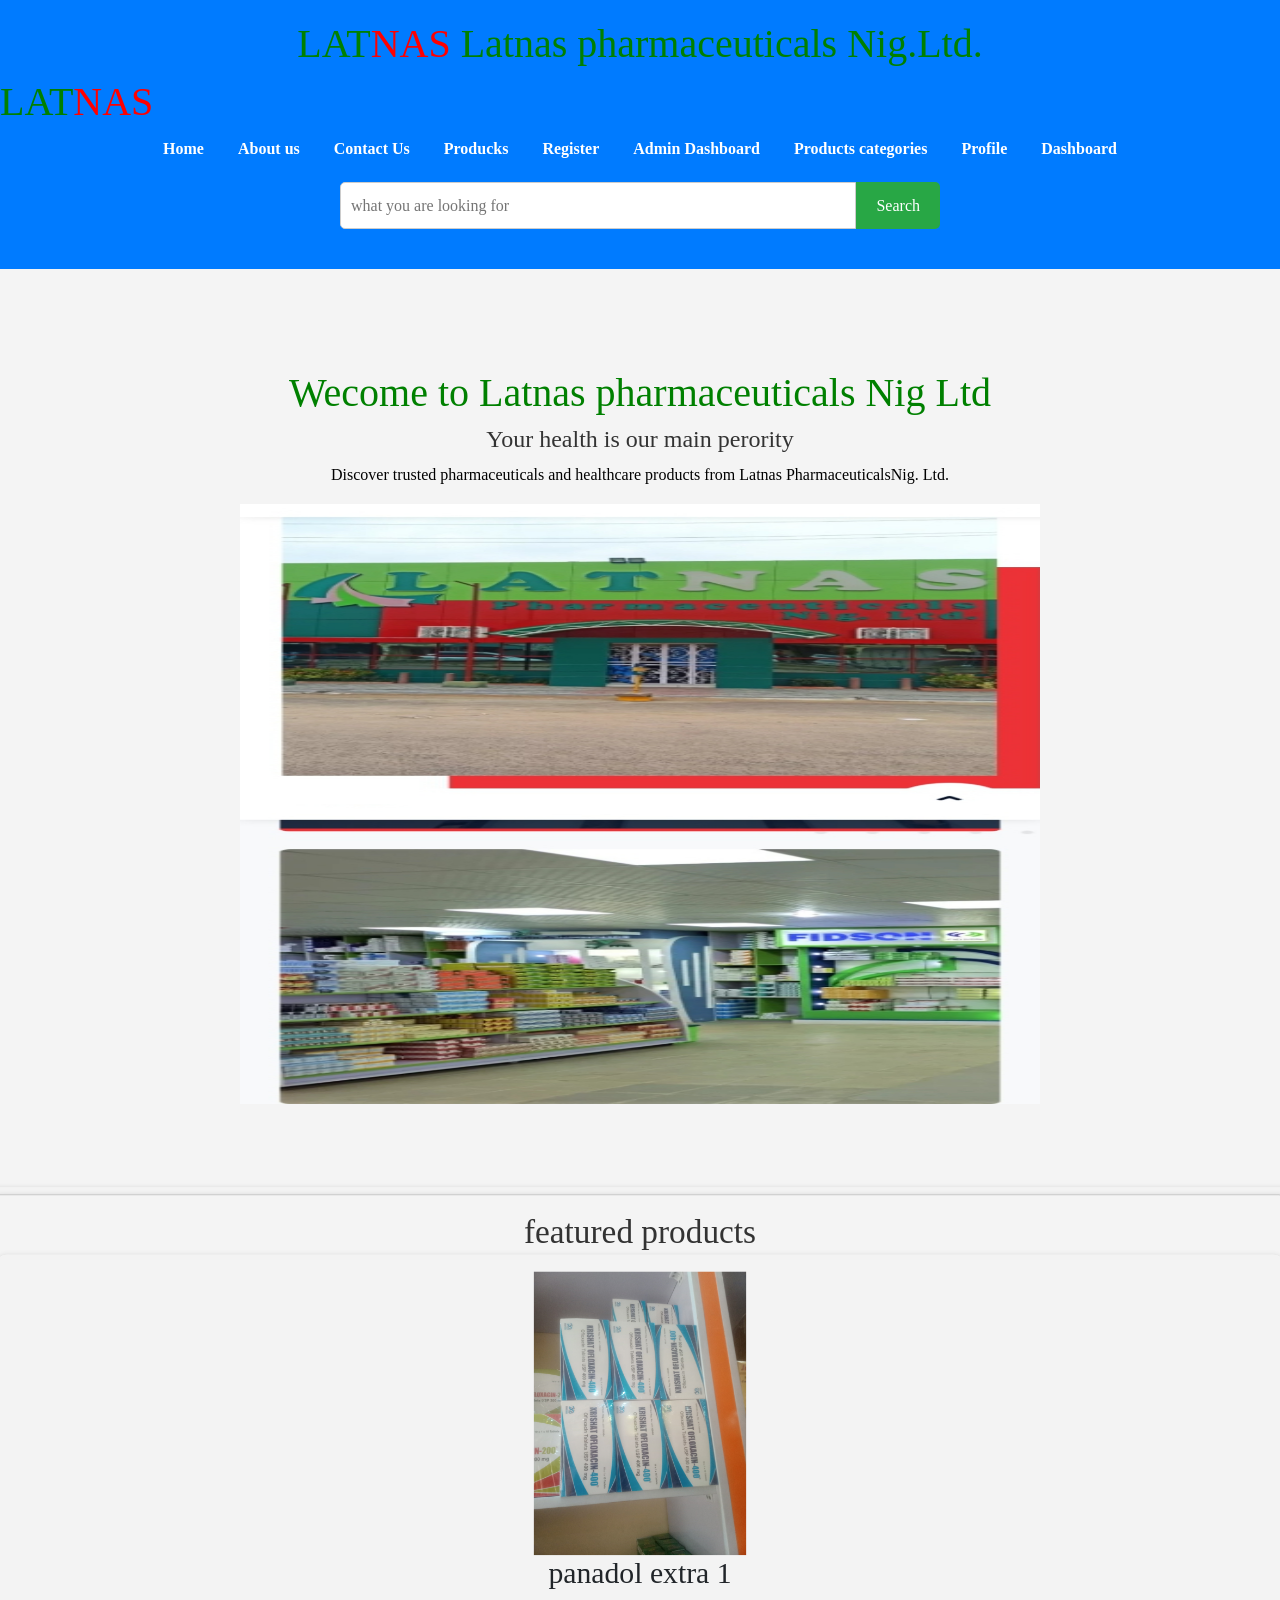
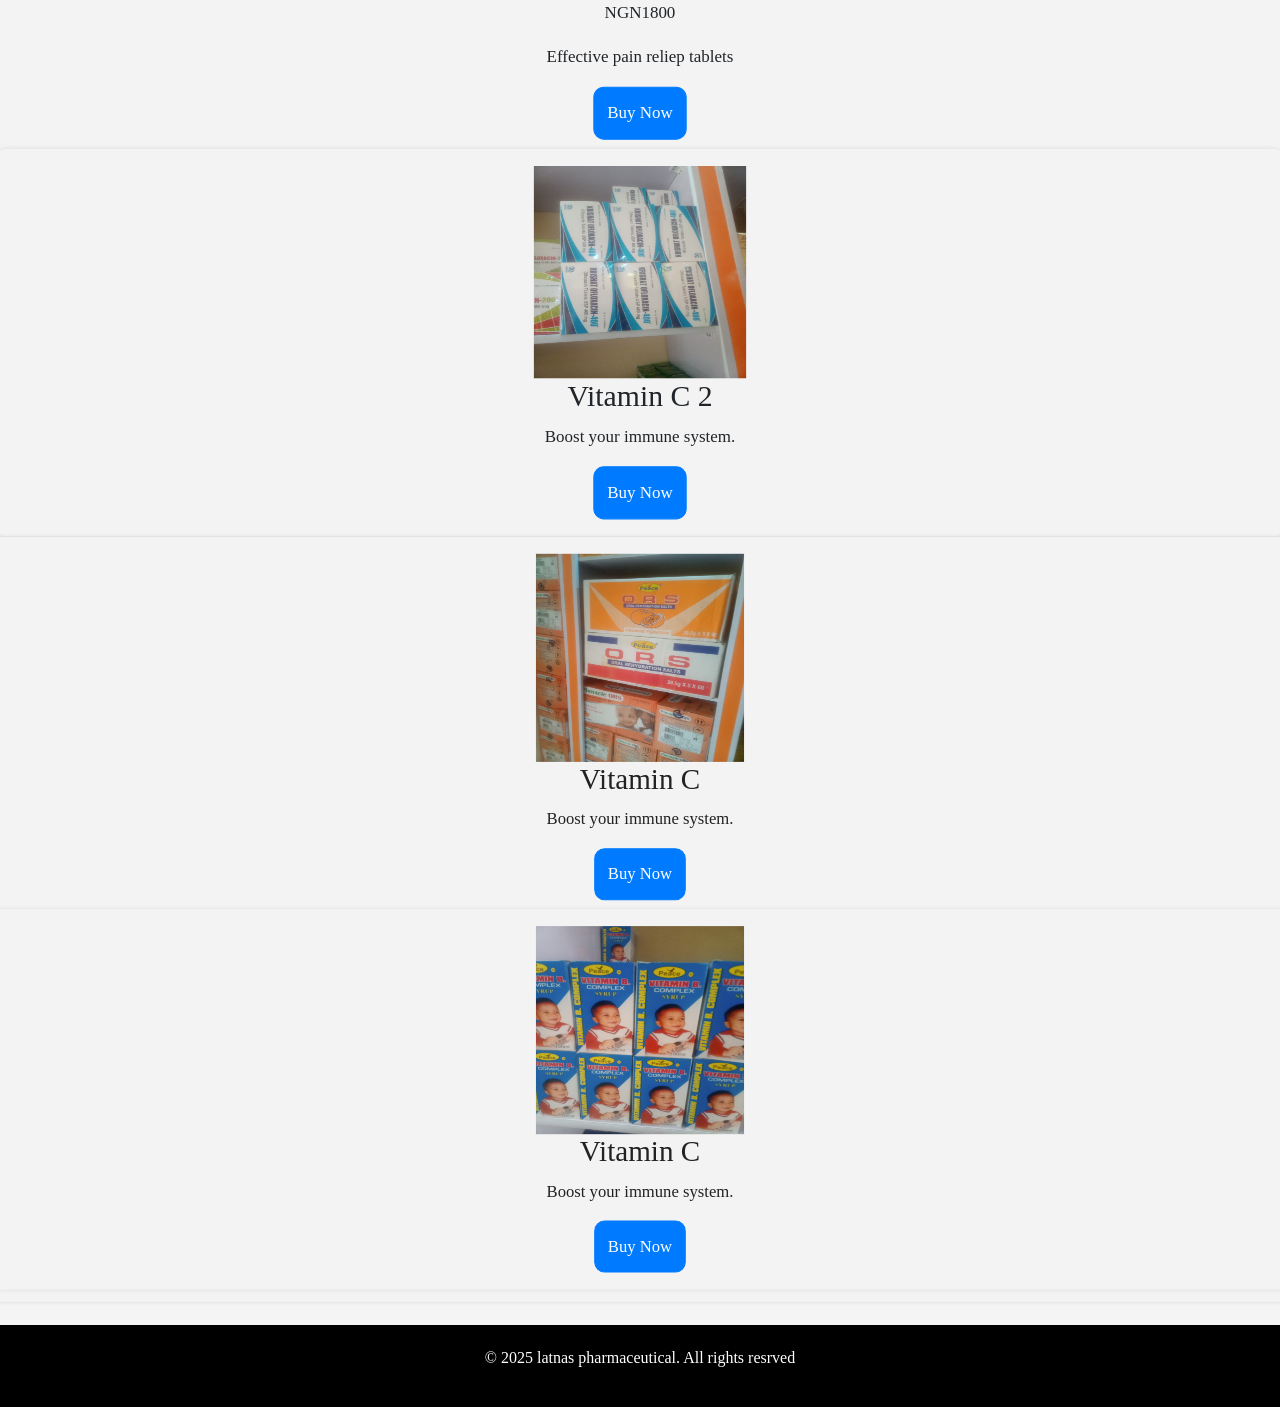
<file: KEC_web_app_project/index.html>
<html lang="en">

<head>
    <meta charset="UTF-8">
    <meta name="viewport" content="width=device-width, initial-scale=1.0">
    <title>KEC market</title>
    <link href="https://cdn.jsdelivr.net/npm/bootstrap@5.3.2/dist/css/bootstrap.min.css" rel="stylesheet">
    <link rel="stylesheet" href="style.css">
</head>

<body>
    <header>


        <h1 style="color: green;"> LAT<span style="color: red;">NAS</span> Latnas pharmaceuticals Nig.Ltd.</h1>
        <div style="text-align: left;">
            <h1 class="logo" style="color: green; text-align: left;">LAT<span
                    style="color: red; text-align: left;">NAS</span></h1>
        </div>


        <nav>
            <a href="index.html">Home</a>
            <a href="about.html">About us</a>
            <a href="contact.html">Contact Us</a>
            <a href="product-details.html">Producks</a>
            <a href="register.html">Register</a>
            <a href="add-product.html">Admin Dashboard</a>
            <a href="products_categories.html">Products categories</a>
            <a href="profile.html">Profile</a>
            <a href="vendors-dashboard.html">Dashboard</a>
            <div class="Search-bar" style="display: flex; max-width: 600px; margin: 20px auto;">
                <input type="text" id="SearchInput" placeholder="what you are looking for"
                    style="flex: 1; padding: 10px; font-size: 16px; border: 1px solid #ccc; border-radius: 5px 0 0 5px;">
                <button onclick="searchProducts()"
                    style="padding: 10px 20px; background-color: #28a745; color: white; border: none; border-radius: 0 5px 5px 0; font-size: 16px; cursor: pointer;">Search</button>
            </div>

        </nav>
    </header>
    <section class="hero">
        <h2 style="color: green;">Wecome to Latnas pharmaceuticals Nig Ltd</h2>
        <h4>Your health is our main perority</h4>
        <p style="color: black;">Discover trusted pharmaceuticals and healthcare products from Latnas
            PharmaceuticalsNig. Ltd.</p>
            <img src="./images/image1.png" width="800" height="300" alt="products 1">
        <img src="./images/image2.png" width="800" height="300" alt="products 1">
    </section>
    <section class="about us">
        <div class="cotainer">

        </div>
    </section>
    <section calss="products-grid" id="product-features" style="background: #f4f4f4f4; padding: 1rem; border-radius: 10px; text-align: center;
        box-shadow: 0 0 5px rgba(0,0,0,0.1); transform: scale(1.02)" ;>
        <div class="card"
            style="background: #f4f4f4f4; padding: 1rem; border-radius: 10px; text-align: center; box-shadow: 0 0 5px rgba(0,0,0,0.1); transform: scale(1.02);">
            <h2 style="text-align: center">featured products </h2>
            <div clss="products-card"
                style="background: #f4f4f4f4; padding: 1rem; border-radius: 10px; text-align: center; box-shadow: 0 0 5px rgba(0,0,0,0.1); transform: scale(1.02);">
                <img src="images/products (2).jpg" width="200" height="200" class="img-fluid" alt="" alt="products 1">
                <h3 id="panadol">panadol extra 1</h3>
                <p>NGN1800</p>
                <p>Effective pain reliep tablets</p>
                <a href="product-details.html" class="btn btn-primary">Buy Now</a>
            </div>
            <div clss="products-card"
                style="background: #f4f4f4f4; padding: 1rem; border-radius: 10px; text-align: center; box-shadow: 0 0 5px rgba(0,0,0,0.1); transform: scale(1.02);">
                <img src="./images/products (2).jpg" width="200" height="200" alt="products 1">
                <h3 id="Vitamin c">Vitamin C 2</h3>
                <p>Boost your immune system.</p>
                <a href="product-details.html" class="btn btn-primary">Buy Now</a>

            </div>
        </div>
        <div clss="products-card"
            style="background: #f4f4f4f4; padding: 1rem; border-radius: 10px; text-align: center; box-shadow: 0 0 5px rgba(0,0,0,0.1); transform: scale(1.02);">
            <img src="images/products (3).jpg" width="200" height="200" alt="products 1">
            <h3>Vitamin C</h3>
            <p>Boost your immune system.</p>
            <a href="product-details.html" class="btn btn-primary">Buy Now</a>
        </div>
        </div>
        <div clss="products-card"
            style="background: #f4f4f4f4; padding: 1rem; border-radius: 10px; text-align: center; box-shadow: 0 0 5px rgba(0,0,0,0.1); transform: scale(1.02);">
            <img src="./images/products (5).jpg" width="200" height="200" alt="products 1">
            <h3>Vitamin C</h3>
            <p>Boost your immune system.</p>
            <a href="product-details.html" class="btn btn-primary">Buy Now</a>
        </div>
        </div>
    </section>
    </section>
    <footer style="background-color: black; color: white;">
        <p>&copy; 2025 latnas pharmaceutical. All rights resrved</p>
    </footer>
</body>
<script src="JS/index.js"></script>

</html>
</file>
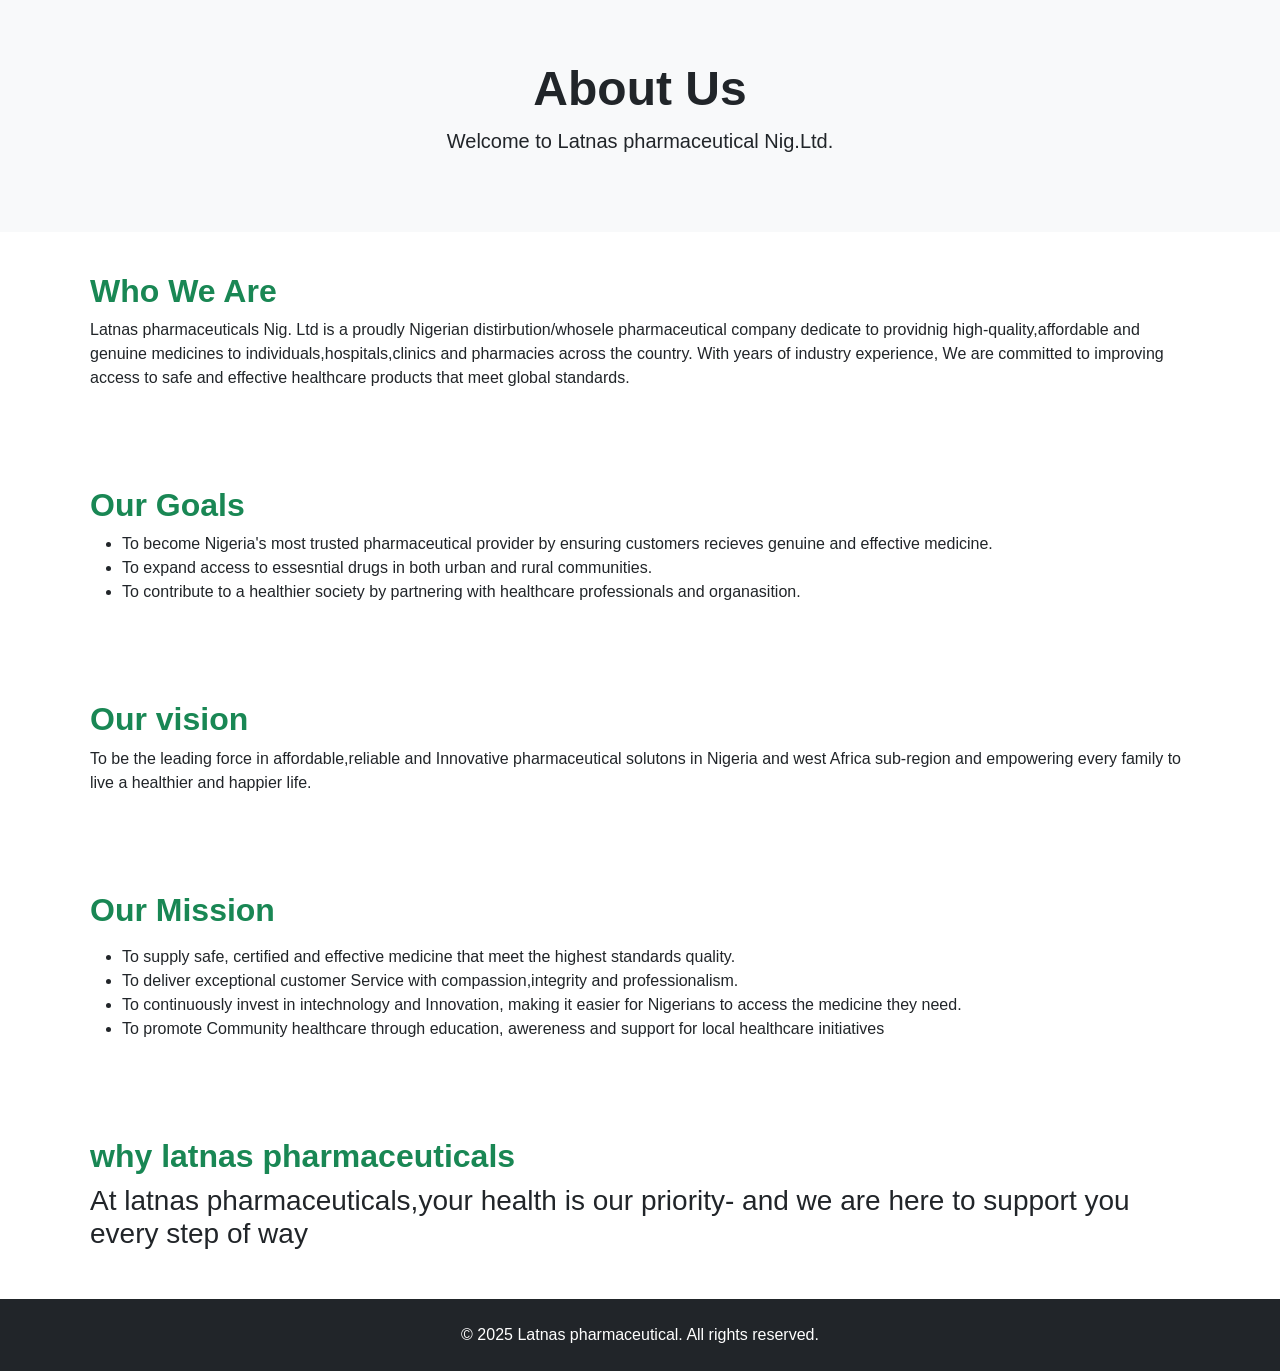
<file: KEC_web_app_project/about.html>
<!DOCTYPE html>
<html lang="en">
<head>
  <meta charset="UTF-8" />
  <meta name="viewport" content="width=device-width, initial-scale=1.0" />
  <title>About Us - Kasuwa360</title>
  <link href="https://cdn.jsdelivr.net/npm/bootstrap@5.3.3/dist/css/bootstrap.min.css" rel="stylesheet">
  <style>
    body {
      font-family: 'Segoe UI', sans-serif;
    }
    .hero {
      background-color: #f8f9fa;
      padding: 60px 20px;
      text-align: center;
    }
    .hero h1 {
      font-size: 3rem;
      font-weight: bold;
    }
    .section-title {
      color: #198754;
      font-weight: 600;
    }
    .content-section {
      padding: 40px 20px;
    }
  </style>
</head>
<body>

  <div class="hero">
    <h1>About Us</h1>
    <p class="lead">Welcome to Latnas pharmaceutical Nig.Ltd.</p>
  </div>

  <div class="container content-section">
    <h2 class="section-title">Who We Are</h2>
    <p>Latnas pharmaceuticals Nig. Ltd is a proudly Nigerian distirbution/whosele pharmaceutical company dedicate to providnig high-quality,affordable and genuine medicines to individuals,hospitals,clinics and pharmacies across the country. With years of industry experience, We are committed to improving access to safe and effective healthcare products that meet global standards.</p>
  </div>

  <div class="container content-section">
    <h2 class="section-title">Our Goals</h2>
    <ul>
      <li>To become Nigeria's most trusted pharmaceutical provider by ensuring customers recieves genuine and effective medicine.</li>
      <li>To expand access to essesntial drugs in both urban and rural communities.</li>
      <li>To contribute to a healthier society by partnering with healthcare professionals and organasition.</li>
    </ul>
  </div>

  <div class="container content-section">
    <h2 class="section-title">Our vision</h2>
    <p>To be the leading force in affordable,reliable and Innovative pharmaceutical solutons in Nigeria and west Africa sub-region and empowering every family to live a healthier and happier life.</p>
  </div>

  <div class="container content-section">
    <h2 class="section-title">Our Mission</h2>
  <p>
    <ul>
      <li>To supply safe, certified and effective medicine that meet the highest standards quality.</li>
      <li>To deliver exceptional customer Service with compassion,integrity and professionalism.</li>
      <li>To continuously invest in intechnology and Innovation, making it easier for Nigerians to access the medicine they need.</li>
      <li>To promote Community healthcare through education, awereness and support for local healthcare initiatives</li>
    </ul>
  </p>
  </div>

  <div class="container content-section">
    <h2 class="section-title">why latnas pharmaceuticals</h2>
    <h3>At latnas pharmaceuticals,your health is our priority- and we are here to support you every step of way</h3>
  </div>

  <footer class="bg-dark text-white text-center py-4">
    &copy; 2025 Latnas pharmaceutical. All rights reserved.
  </footer>

</body>
</html>
</file>
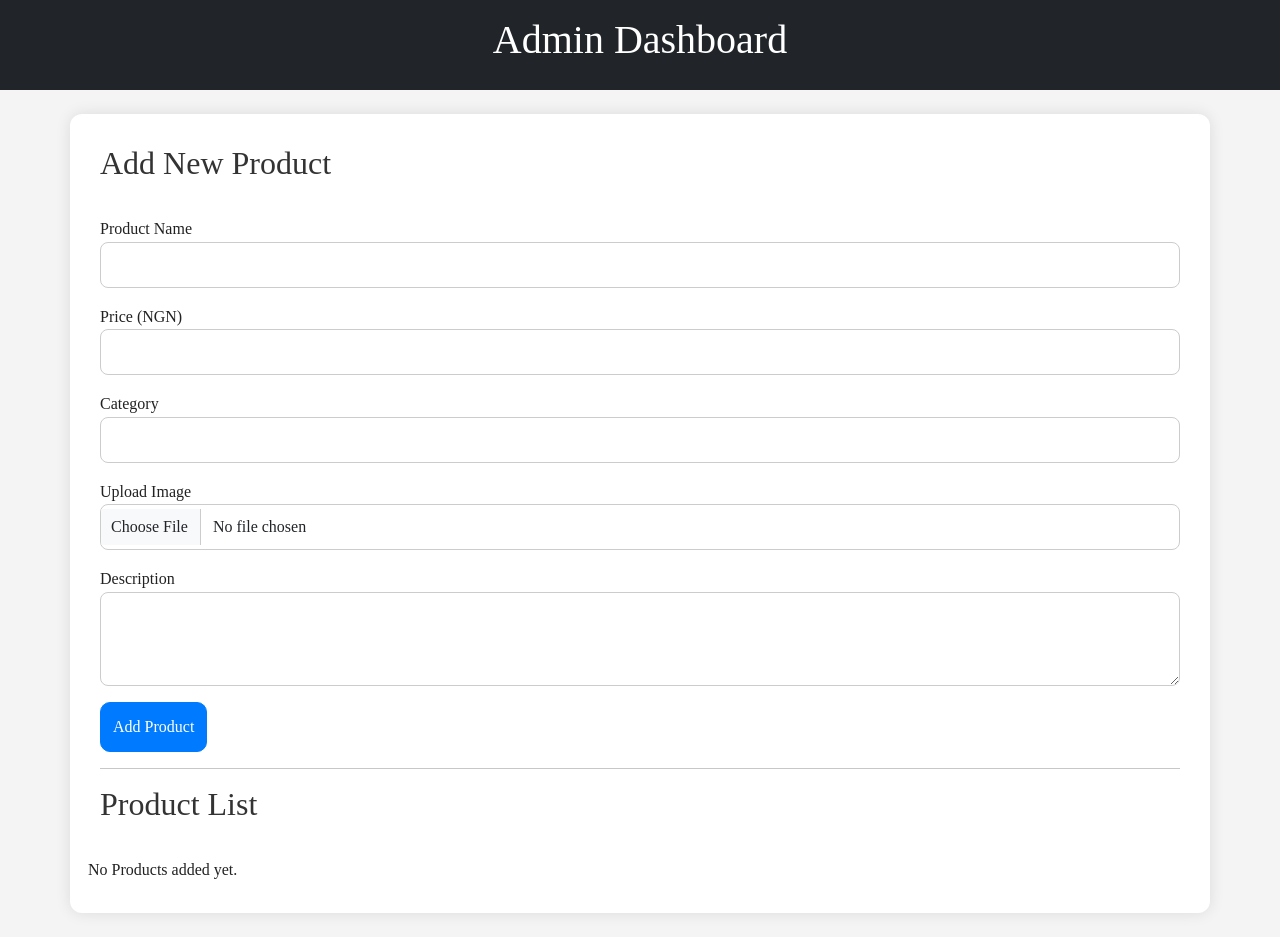
<file: KEC_web_app_project/add-product.html>
<!DOCTYPE html>
<html lang="en">
<head>
  <meta charset="UTF-8" />
  <meta name="viewport" content="width=device-width, initial-scale=1.0" />
  <title>KEC Admin Panel</title>
  <link href="https://cdn.jsdelivr.net/npm/bootstrap@5.3.3/dist/css/bootstrap.min.css" rel="stylesheet" />
  <link rel="stylesheet" href="style.css" />
</head>
<body>
  <header class="bg-dark text-white p-3 text-center">
    <h1> Admin Dashboard</h1>
  </header>
  <main class="container my-4">
    <h2>Add New Product</h2><br/>
    <form id="productform" enctype="multipart/form-data">
      <div class="mb-3">
        <label>Product Name</label><br/>
        <input type="text" class="form-control" id="name" required />
      </div>
      <div class="mb-3">
        <label>Price (NGN)</label><br/>
        <input type="number" class="form-control" id="price" required />
      </div>
      <div class="mb-3">
        <label>Category</label><br/>
        <input type="text" class="form-control" id="category" required />
      </div>
      <div class="mb-3">
        <label>Upload Image</label><br/>
        <input type="file" class="form-control" id="image" accept="image/*" required />
      </div>
      <div class="mb-3">
        <label>Description</label><br/>
        <textarea class="form-control" id="description" rows="3" required></textarea>
      </div>
      <button type="submit" class="btn btn-primary">Add Product</button>
    </form>

    <hr />

    <h2>Product List</h2><br/>
    <div id="productList" class="row">No Products added yet.</div>
  </main>

  <script>
    const form = document.getElementById("productform");
    const productList = document.getElementById("productList");

    form.addEventListener('submit', function(e) {
      e.preventDefault();

      const name = document.getElementById("name").value;
      const price = document.getElementById("price").value;
      const category = document.getElementById("category").value;
      const imageFile = document.getElementById("image").files[0];
      const description = document.getElementById("description").value;

      const reader = new FileReader();
      reader.onload = function(e) {
        const col = document.createElement('div');
        col.className = 'col-md-4 mb-4';
        col.innerHTML = `
          <div class="card h-100">
            <img src="${e.target.result}" class="card-img-top" alt="${name}">
            <div class="card-body">
              <h5 class="card-title">${name}</h5>
              <p class="card-text">${description}</p>
              <p><strong>NGN ${price}</strong> - ${category}</p>
            </div>
          </div>
        `;
        // Remove "No Products added yet." if it's there
        if (productList.textContent.includes("No Products added yet")) {
          productList.innerHTML = "";
        }
        productList.appendChild(col);
      };

      reader.readAsDataURL(imageFile);
      form.reset();
    });
  </script>
</body>
</html>
</file>
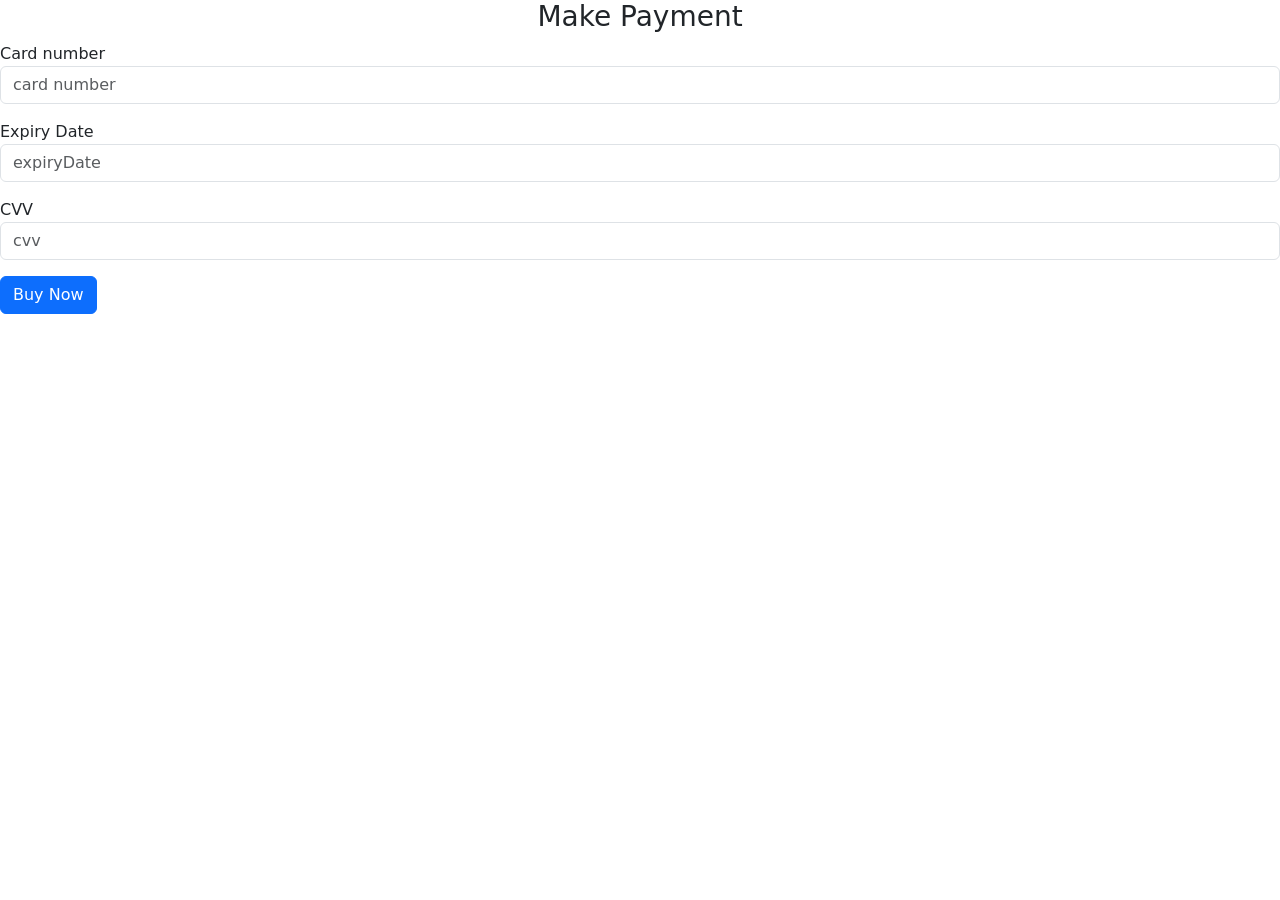
<file: KEC_web_app_project/card.html>
<html lang="en">

<head>
    <meta charset="UTF-8">
    <meta name="viewport" content="width=device-width, initial-scale=1.0">
    <title>Make payment</title>
    <link href="https://cdn.jsdelivr.net/npm/bootstrap@5.3.2/dist/css/bootstrap.min.css" rel="stylesheet">

</head>

<body>
    <h3 style="text-align: center;">Make Payment</h3>
    <form id="paymentform">
        <div class="mb-3">
            <label for="cardnumber" class="form-lebel">Card number</label>
            <input type="text" class="form-control" id="cardnumber" placeholder="card number" required>
        </div>
        <div class="mb-3 row">
            <div class="col">
                <label for="expiryDate" class="form-lebel">Expiry Date</label>
                <input type="text" class="form-control" id="expiryDate" placeholder="expiryDate" required>
            </div>
        </div>
        <div class="mb-3 row">
            <div class="col">
                <label for="cvv" class="form-lebel">CVV</label>
                <input type="text" class="form-control" id="cvv" placeholder="cvv" required>
            </div>
        </div>
        <a href="success.html" class="btn btn-primary">Buy Now</a>
    </form>

    </div>
</body>

</html>
</file>
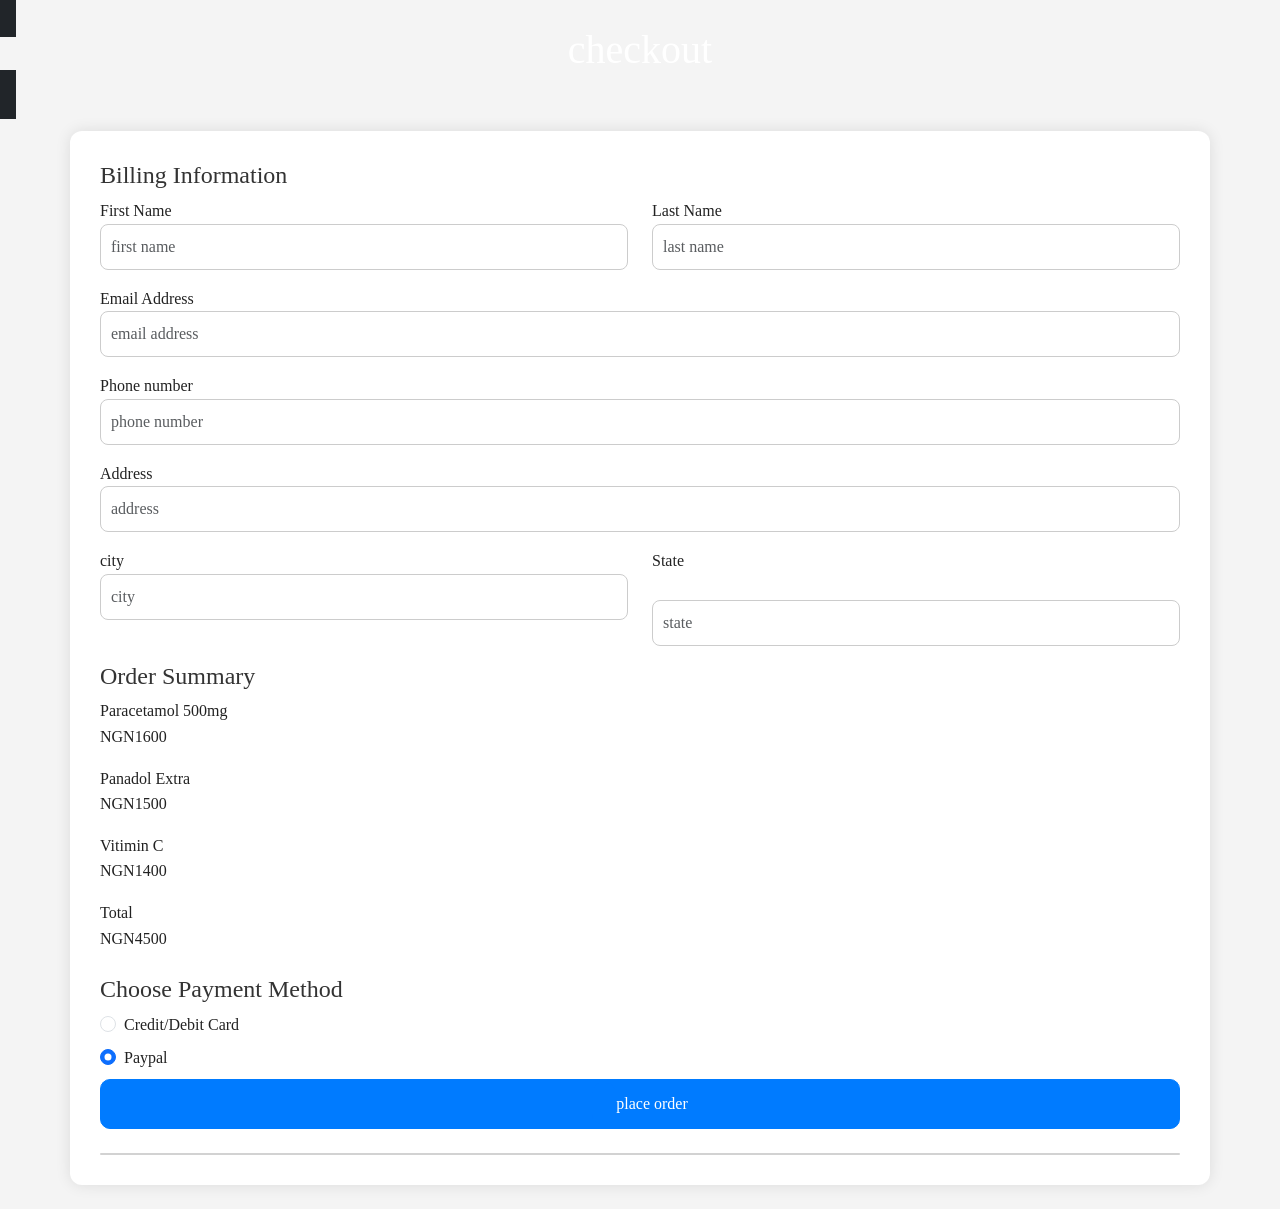
<file: KEC_web_app_project/checkout.html>
<!DOCTYPE html>
<html lang="en">

<head>
    <meta charset="UTF-8">
    <meta name="viewport" content="width=device-width, initial-scale=1.0">
    <title>KEC checkout</title>
    <link href="https://cdn.jsdelivr.net/npm/bootstrap@5.3.2/dist/css/bootstrap.min.css" rel="stylesheet">
    <link rel="stylesheet" href="style.css">
</head>

<body>
    <heade class="bg-dark text-white p-3 text-center">
        <h1>checkout</h1>
    </heade>
    <main class="container my-4">
        <form>
            <h4>Billing Information</h4>
            <div class="row">
                <div class="col-md-6 mb-3">
                    <label>First Name</label><br />
                    <input type="text" placeholder="first name" class="form-control" required>
                </div>
                <div class="col-md-6 mb-3">
                    <label>Last Name</label><br />
                    <input type="text" placeholder="last name" class="form-control" required>
                </div>
                <div class="col-md-12 mb-3">
                    <label>Email Address</label><br />
                    <input type="text" placeholder="email address" class="form-control" required>
                </div>
                <div class="col-md-12 mb-3">
                    <label>Phone number</label><br />
                    <input type="text" placeholder="phone number" class="form-control" required>
                </div>
                <div class="col-md-12 mb-3">
                    <label>Address</label><br />
                    <input type="text" placeholder="address" class="form-control" required>
                </div>
                <div class="col-md-6 mb-3">
                    <label>city</label><br />
                    <input type="text" placeholder="city" class="form-control" required>
                </div>
                <div class="col-md-6 mb-3">
                    <label>State</label><br /><br />
                    <input type="text" placeholder="state" class="form-control" required>
                </div>
            </div>
            <!--Order summary-->
            <div class="col-md-6">
                <h4>Order Summary</h4>
                <ul class="list-group mb-3">
                    <li class="list-group-iteam d-flex justify-content-between"></li>
                    <span>Paracetamol 500mg</span>
                    <span>NGN1600</span>
                </ul>
                <ul class="list-group mb-3">
                    <li class="list-group-iteam d-flex justify-content-between"></li>
                    <span>Panadol Extra</span>
                    <span>NGN1500</span>
                </ul>
                <ul class="list-group mb-3">
                    <li class="list-group-iteam d-flex justify-content-between"></li>
                    <span>Vitimin C</span>
                    <span>NGN1400</span>
                </ul>
                <ul class="list-group mb-3">
                    <li class="list-group-iteam d-flex justify-content-between"></li>
                    <span>Total</span>
                    <span>NGN4500</span>
                </ul>

            </div>
            <h4 class="mt-4"> Choose Payment Method</h4>
            <div class="form-check mb-2">
                <input class="form-check-input" type="radio" name="paymentmethod" id="creditCard" checked>
                <label class="form-check-label" for="creditCard">Credit/Debit Card</label>
            </div>
            <div class="form-check mb-2">
                <input class="form-check-input" type="radio" name="paymentmethod" id="paypal" checked>
                <label class="form-check-label" for="creditCard">Paypal</label>
            </div>
            <button type="submit" class="btn btn-primary w-100"><a href="card.html" class="btn-primary"></a>place
                order</button>
            <div id="paypal-button-container" class="mt-4"></div>
            <div class="card">

        </form>
    </main>
    <script>
        paypal.Buttons({
            createOrder: function (data, actions) {
                return actions.order.create({
                    purchase_unit: [{
                        amount: {
                            value: '1500'
                        }
                    }]
                });
            },
            onAprove: function (data, actions) {
                return
                actions.order.capture().then(function (Details) {
                    alert('trnsaction completed' + Details.payer.name.given_name);
                    window.location.href = "success.html"
                });

            }

        }).render('#paypal-button-container');
    </script>

</body>

</html>
</file>
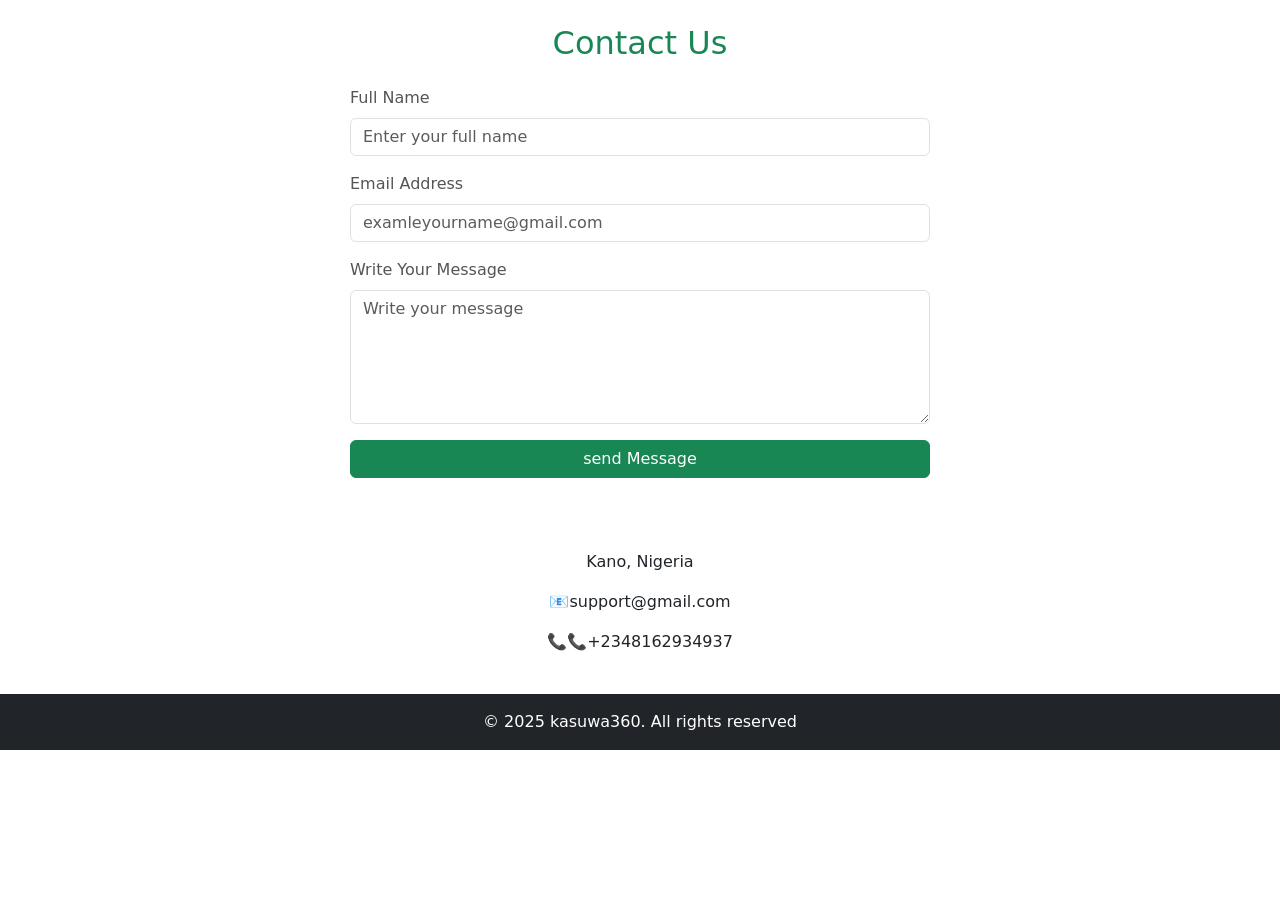
<file: KEC_web_app_project/contact.html>
<html lang="en">

<head>
    <meta charset="UTF-8">
    <meta name="viewport" content="width=device-width, initial-scale=1.0">
    <title>Contact Us - kasuwa360</title>
    <link rel="stylesheet" href="style.css">
    <link href="https://cdn.jsdelivr.net/npm/bootstrap@5.3.2/dist/css/bootstrap.min.css" rel="stylesheet">
</head>

<body>
    <div class="containe contact-section">
        <div class="row justify-content-center">
            <div class="col-lg-6 col-md-8">
                <div class="contact-card p-4">
                    <h2 class="text-center mb-4 text-success">Contact Us</h2>
                    <form action="https://formspree.io/f/your-id" method="post">
                        <div class="mb-3">
                            <label for="name" class="form-label">Full Name</label>
                            <input type="text" class="form-control" id="name" placeholder="Enter your full name"
                                required>
                        </div>
                        <div class="mb-3">
                            <label for="email" class="form-label">Email Address</label>
                            <input type="text" class="form-control" id="email" placeholder="examleyourname@gmail.com"
                                required>
                        </div>
                        <div class="mb-3">
                            <label for="message" class="form-label">Write Your Message </label>
                            <textarea for="message" class="form-control" id="message" rows="5"
                                placeholder="Write your message" required></textarea>
                        </div>
                        <div class="d-grid">
                            <button type="submit" class="btn btn-success">send Message</button>
                            <input type="hidden" name="_next" value="success.html">
                        </div>
                    </form>
                </div>
            </div>
        </div>
    </div>
    <div class="text-center mt-5">
        <p>Kano, Nigeria</p>
        <p>📧support@gmail.com</p>
        <p>📞📞+2348162934937</p>
    </div>
    <section>
        <footer class="bg-dark text-white text-center py-3">&copy; 2025 kasuwa360. All rights reserved</footer>
    </section>

</body>

</html>
</file>
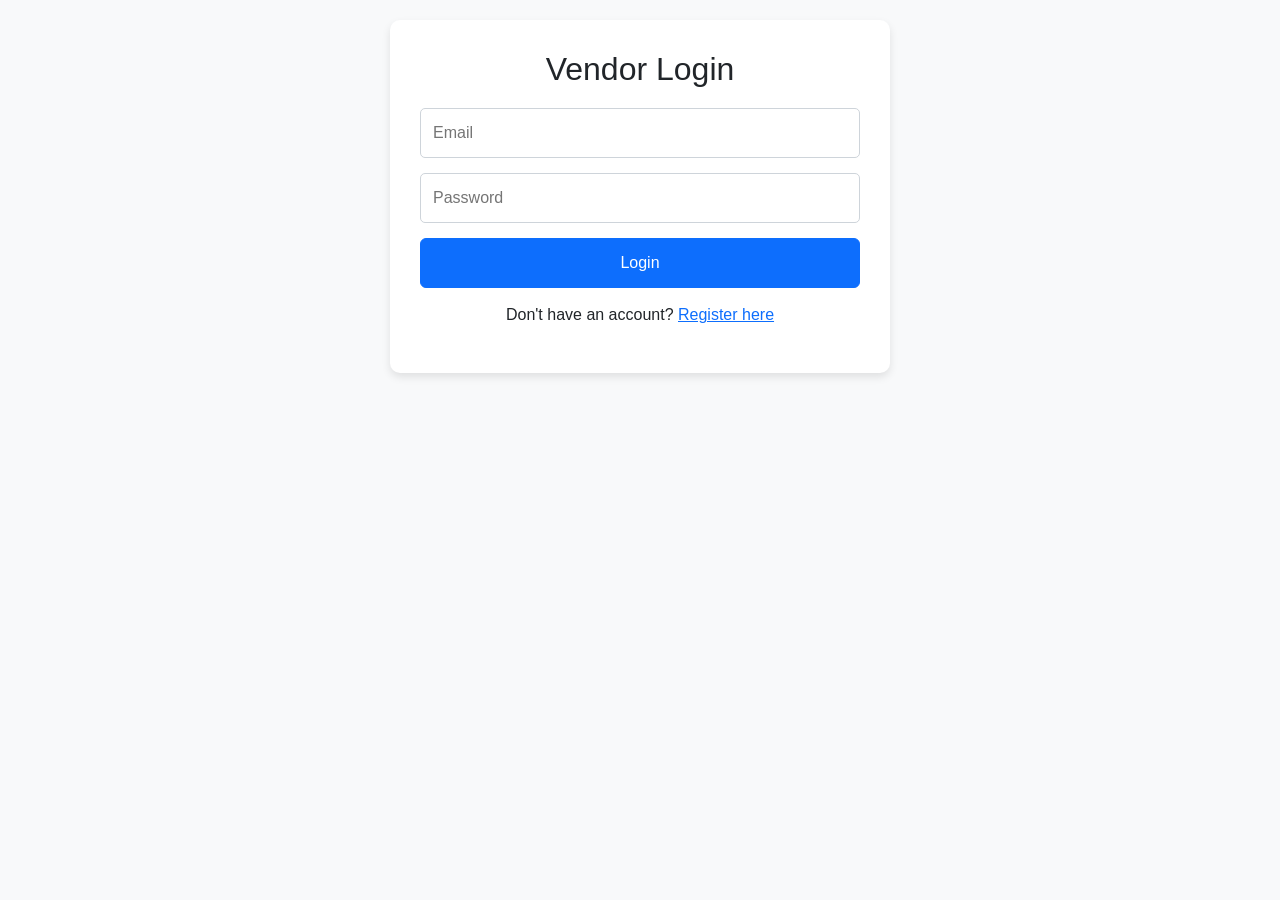
<file: KEC_web_app_project/login.html>
<!DOCTYPE html>
<html lang="en">
<head>
  <meta charset="UTF-8" />
  <meta name="viewport" content="width=device-width, initial-scale=1.0"/>
  <title>Vendor Login</title>

  <!-- Bootstrap CSS -->
  <link href="https://cdn.jsdelivr.net/npm/bootstrap@5.3.3/dist/css/bootstrap.min.css" rel="stylesheet">

  <style>
    body {
      background-color: #f8f9fa;
      font-family: 'Segoe UI', sans-serif;
      padding: 20px;
    }

    .login-container {
      max-width: 500px;
      margin: auto;
      background: #fff;
      padding: 30px;
      border-radius: 10px;
      box-shadow: 0 4px 8px rgba(0,0,0,0.1);
    }

    .login-container h2 {
      margin-bottom: 20px;
      text-align: center;
    }

    .login-container input {
      width: 100%;
      padding: 12px;
      margin-bottom: 15px;
      border-radius: 5px;
      border: 1px solid #ced4da;
    }

    .login-container button {
      width: 100%;
      padding: 12px;
    }

    .login-container p {
      margin-top: 15px;
      text-align: center;
    }
  </style>
</head>
<body>

  <div class="login-container">
    <h2>Vendor Login</h2>
    <form id="loginForm">
      <input type="email" id="email" placeholder="Email" required />
      <input type="password" id="password" placeholder="Password" required />
      <button type="submit" class="btn btn-primary">Login</button>
    </form>
    <p>Don't have an account? <a href="register.html">Register here</a></p>
  </div>

  <script>
    document.getElementById("loginForm").addEventListener("submit", function (e) {
      e.preventDefault();

      const email = document.getElementById("email").value.trim();
      const password = document.getElementById("password").value.trim();

      if (!email || !password) {
        alert("Please fill in both fields.");
        return;
      }

      // Dummy login logic (replace with backend logic)
      if (email === "vendor@example.com" && password === "password123") {
        alert("Login successful!");
        window.location.href = "dashboard.html"; // Redirect if needed
      } else {
        alert("Invalid email or password.");
      }
    });
  </script>

</body>
</html>
</file>
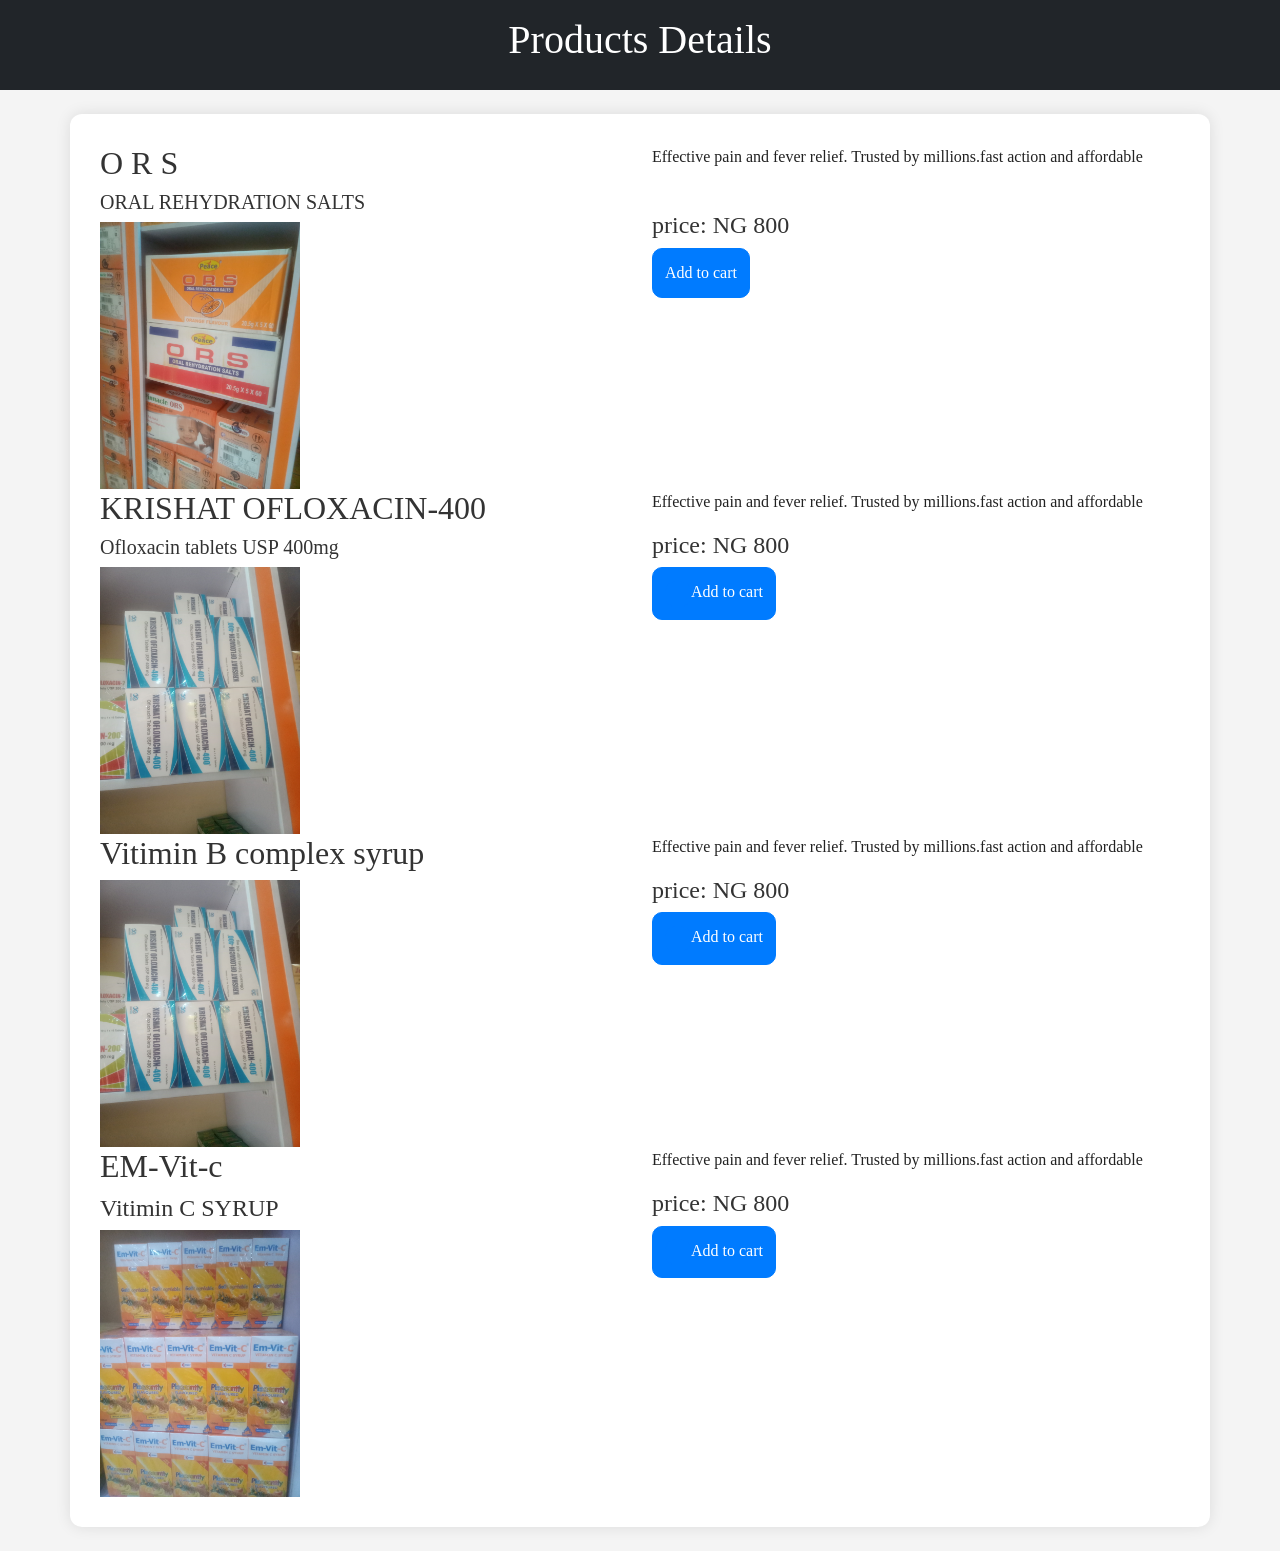
<file: KEC_web_app_project/product-details.html>
<html lang="en">
<head>
    <meta charset="UTF-8">
    <meta name="viewport" content="width=device-width, initial-scale=1.0">
    <title>KEC products Details</title>
    <link  href="https://cdn.jsdelivr.net/npm/bootstrap@5.3.3/dist/css/bootstrap.min.css" rel="stylesheet">
<link rel="stylesheet" href="style.css">
</head>
<body>
    <header class="bg-dark text-white p-3 text-center">
        <h1>Products Details</h1>
    </header>
    <main class="container my-4">
        <div class="row">
            <div class="col-md-6">
                <h2>O R S</h2>
                <h5>ORAL REHYDRATION SALTS</h5>
                <img src="./images/products (3).jpg" width="200" height="200" class="img-fluid" alt="">
            </div>
            <div class="col-md-6">
                <p>Effective pain and fever relief. Trusted by millions.fast action and affordable</p><br/>
                <h4>price: NG 800</h4>
                <a href="shopping-chart.html" class="btn btn-primary">Add to cart</a>
    
            </div>
        </div>
        <div class="row">
            <div class="col-md-6">
                <h2>KRISHAT OFLOXACIN-400</h2>
                <h5>Ofloxacin tablets USP 400mg</h5>
                <img src="./images/products (2).jpg" width="200" height="200" class="img-fluid" alt="">
            </div>
            <div class="col-md-6">
                <p>Effective pain and fever relief. Trusted by millions.fast action and affordable</p>
                <h4>price: NG 800</h4>
                <button class="btn btn-primary"><a href="shopping-chart.html" class="btn btn-primary"></a>Add to cart</button>
    
            </div>
        </div>
        <div class="row">
            <div class="col-md-6">
                <h2>Vitimin B complex syrup</h2>
                <img src="./images/products (2).jpg" width="200" height="200" class="img-fluid" alt=""  alt="">
            </div>
            <div class="col-md-6">
                <p>Effective pain and fever relief. Trusted by millions.fast action and affordable</p>
                <h4>price: NG 800</h4>
                <button class="btn btn-primary"><a href="shopping-chart.html" class="btn btn-primary"></a>Add to cart</button>
                
    
            </div>
        </div><div class="row">
            <div class="col-md-6">
                <h2>EM-Vit-c</h2>
                <h4>Vitimin C SYRUP</h4>
                <img src="images/products (1).jpg" width="200" height="200" class="img-fluid" alt="">
            </div>
            <div class="col-md-6">
                <p>Effective pain and fever relief. Trusted by millions.fast action and affordable</p>
                <h4>price: NG 800</h4>
                <button class="btn btn-primary"><a href="shopping-chart.html" class="btn btn-primary"></a>Add to cart</button>
    
            </div>
        </div>
    </main>
    
    
</body>
</html>
</file>
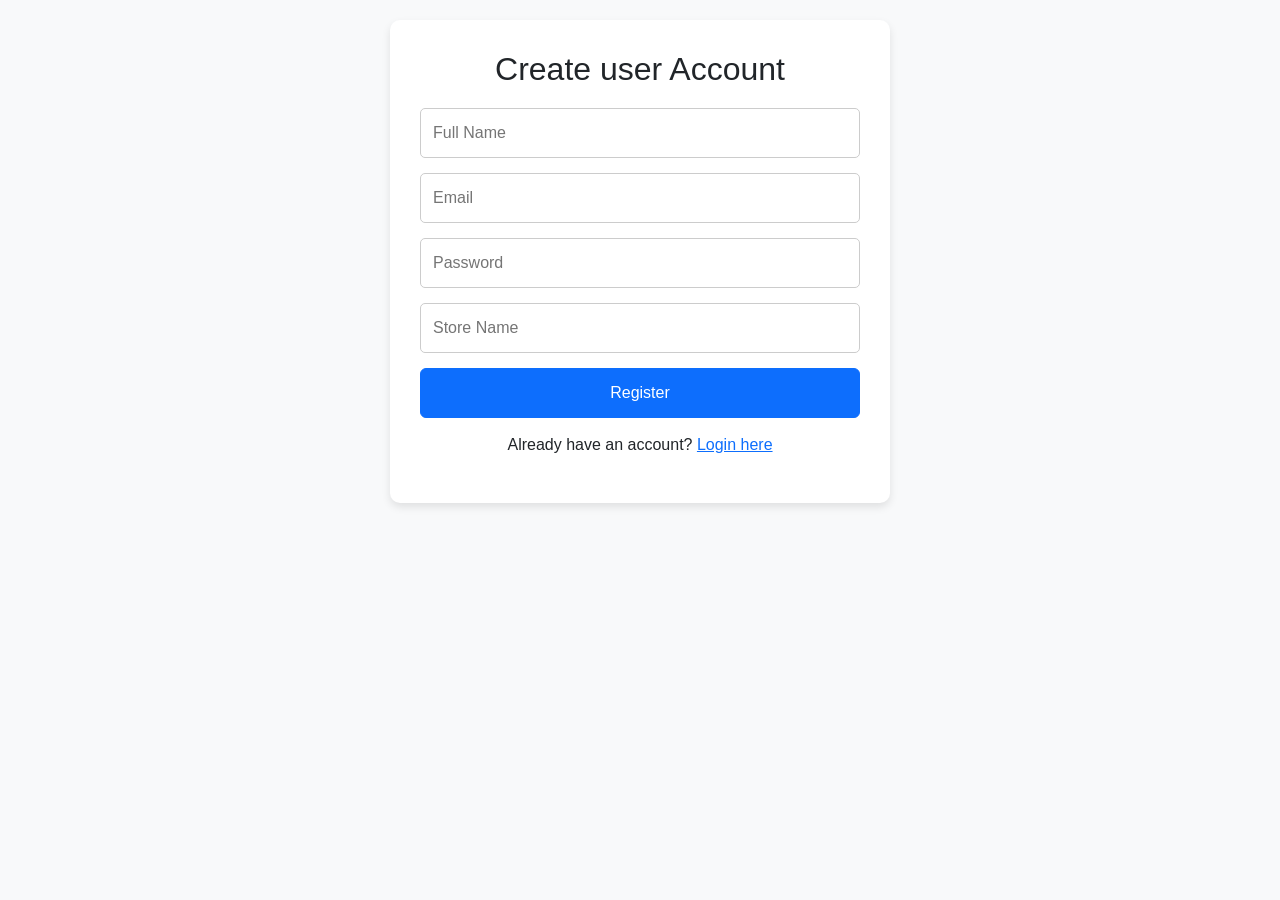
<file: KEC_web_app_project/register.html>
<!DOCTYPE html>
<html lang="en">
<head>
  <meta charset="UTF-8" />
  <meta name="viewport" content="width=device-width, initial-scale=1.0"/>
  <title>Vendor Register</title>

  <!-- Bootstrap CSS -->
  <link href="https://cdn.jsdelivr.net/npm/bootstrap@5.3.2/dist/css/bootstrap.min.css" rel="stylesheet">

  <style>
    body {
      background-color: #f8f9fa;
      font-family: 'Segoe UI', sans-serif;
      padding: 20px;
    }

    .register-container {
      max-width: 500px;
      margin: auto;
      background: #fff;
      padding: 30px;
      border-radius: 10px;
      box-shadow: 0 4px 8px rgba(0,0,0,0.1);
    }

    .register-container h2 {
      text-align: center;
      margin-bottom: 20px;
    }

    .register-container input {
      width: 100%;
      padding: 12px;
      margin-bottom: 15px;
      border-radius: 5px;
      border: 1px solid #ccc;
    }

    .register-container button {
      width: 100%;
      padding: 12px;
    }

    .register-container p {
      text-align: center;
      margin-top: 15px;
    }
  </style>
</head>
<body>

  <main>
    <div class="register-container">
      <h2>Create user Account</h2>
      <form id="registerForm">
        <input type="text" id="fullName" placeholder="Full Name" required />
        <input type="email" id="email" placeholder="Email" required />
        <input type="password" id="password" placeholder="Password" required />
        <input type="text" id="storeName" placeholder="Store Name" required />
        <button type="submit" class="btn btn-primary">Register</button>
      </form>
      <p>Already have an account? <a href="login.html">Login here</a></p>
    </div>
  </main>

  <script>
    document.getElementById("registerForm").addEventListener("submit", function(e) {
      e.preventDefault();

      const fullName = document.getElementById("fullName").value.trim();
      const email = document.getElementById("email").value.trim();
      const password = document.getElementById("password").value.trim();
      const storeName = document.getElementById("storeName").value.trim();

      if (!fullName || !email || !password || !storeName) {
        alert("Please fill in all fields.");
        return;
      }

      // Simple success message (replace with backend connection)
      alert("Registration successful! You can now log in.");
      window.location.href = "login.html";
    });
  </script>

</body>
</html>
</file>
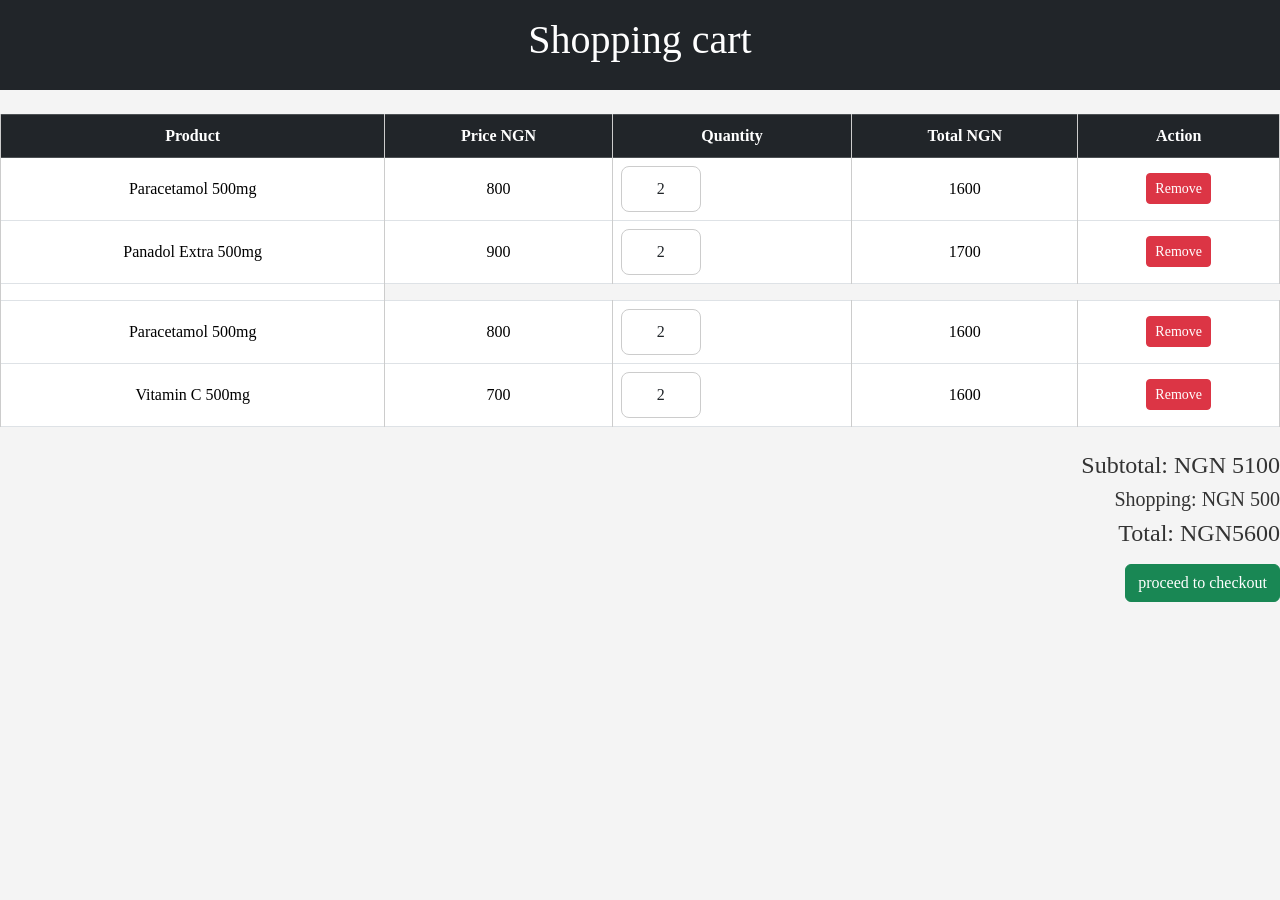
<file: KEC_web_app_project/shopping-chart.html>
<!DOCTYPE html>
<html lang="en">

<head>
    <meta charset="UTF-8">
    <meta name="viewport" content="width=device-width, initial-scale=1.0">
    <title> KEC Shopping cart</title>
    <link href="https://cdn.jsdelivr.net/npm/bootstrap@5.3.2/dist/css/bootstrap.min.css" rel="stylesheet">
    <link rel="stylesheet" href="style.css">
</head>

<body>
    <header class="bg-dark text-white p-3 text-center">
        <h1> Shopping cart</h1>
    </header>
    <main class="contauner my-4">
        <div class="table-responesive">
            <table class="table table-bordered align-middle text-center">
                <thead class="table-dark">
                    <tr>
                        <th>Product</th>
                        <th>Price NGN</th>
                        <th>Quantity</th>
                        <th>Total NGN</th>
                        <th>Action</th>
                    </tr>
                </thead>
                <tbody>
                    <tr>
                        <td>Paracetamol 500mg</td>
                        <td>800</td>
                        <td>
                            <input type="numeber" value="2" class="form-control text-center" style="width: 80px;">
                        </td>
                        <td>1600</td>
                        <td>
                            <button class="btn btn-danger btn-sm">Remove</button>
                        </td>
                    </tr>
                    <tr>
                        <td>Panadol Extra 500mg</td>
                        <td>900</td>
                        <td>
                            <input type="numeber" value="2" class="form-control text-center" style="width: 80px;">
                        </td>
                        <td>1700</td>
                        <td>
                            <button class="btn btn-danger btn-sm">Remove</button>
                        </td>
                    </tr>
                    <tr>
                        <td>
                    <tr>
                        <td>Paracetamol 500mg</td>
                        <td>800</td>
                        <td>
                            <input type="numeber" value="2" class="form-control text-center" style="width: 80px;">
                        </td>
                        <td>1600</td>
                        <td>
                            <button class="btn btn-danger btn-sm">Remove</button>
                        </td>
                    <tr>
                        <td>Vitamin C 500mg</td>
                        <td>700</td>
                        <td>
                            <input type="numeber" value="2" class="form-control text-center" style="width: 80px;">
                        </td>
                        <td>1600</td>
                        <td>
                            <button class="btn btn-danger btn-sm">Remove</button>
                        </td>
                    </tr>
                </tbody>
            </table>
        </div>
        <div class="d-flex justify-content-end mt-4">
            <div class="text-end">
                <h4>Subtotal: NGN 5100</h4>
                <h5>Shopping: NGN 500</h5>
                <h4>
                    <stroge></stroge>Total: NGN5600
                </h4>
                <a href="checkout.html" class="btn btn-success mt-2">proceed to checkout</a>
            </div>
        </div>
    </main>

</body>

</html>
</file>
<file: KEC_web_app_project/style.css>
/* reset some default style */
* {
    margin: 0;
    padding: 0;
    box-sizing: border-box;
}
/* Body and general layout */
body {
    font-family: 'segoe UI, tahoma, Geneva, verdana, sans-serif';
    line-height: 1.6;
    background-color: #f4f4f4;
    color: #222;
}
 /* Header styling */
 header {
    background-color: #007bff;
    color: #fff;
    padding: 20 0;
    text-align: center;
 }
 header h1 {
    margin-bottom: 10px;
 }
  nav a {
    color: white;
    text-decoration: none;
    margin: 0 15px;
    font-weight: bold;
  }
  /* Hero section */
  .hero {
    background-size: cover;
    background-position: center;
    color: white;
    text-align: center;
    padding: 100px 20px;
  }
  .hero h2 {
    font-size: 2.5rem;
  }
  
  
  /* Featured products */
  .featured-products {
    padding: 50px 20px;
    text-align: center;
  }
  .featured-products h2 {
    margin-bottom: 30px;
    text-align: center;
  }
  .product-grid {
    display: grid;
    justify-content: center;
    grid-template-columns: repeat(auto-fit, minmax(220px));
    gap: 30px;
    flex-wrap: wrap;
  }
  .div .product-card {
    background: white;
    padding: 20px;
    border-radius: 10px;
    text-align: center;
    box-shadow: 0 4px 8px rgba(0,0,0,0.1);
    width: 250px;
  }
  .product-card img {
    width: 100%;
    height: 180px;
    object-fit: cover;
    border-radius: 8px;
  }
  .product-card h3 {
    margin-top: 0.9rem;
    font-size: 1.1rem;
  }
  .product-card p {
    font-size: 0.9rem;
    margin: 10px 0;
  }
  .product-card button {
    background-color: #007bff;
    color: whithe;
    border: none;
    padding: 10px 15px;
    border-radius: 5px;
    cursor: pointer;
  }
  .product-card button:hover {
    background-color: #0056b3;
  }
  /* Base table styles */
  table {
    width: 100px;
    border-collapse: collapse;
    margin-bottom: 1rem;
    font-size: 1rem;
  }
  th, td {
    padding: 10px;
    border: 1px solid #ccc;
    text-align: center;
    word-wrap: break-word;
  }
  /* Responsive styles */
  @media screen and (max-width: 768px) {
    table, thead, tbody, th, td, tr {
      display: block;
    } 
    thead tr {
      margin-bottom: 1rem;
      border: 1px solid #ddd;
      padding: 0.5rem;
      background-color: #f9f9f9;
    }
    td {
      display: flex;
      justify-content: space-between;
      padding: 8px;
      border: none;
      border-bottom: 1px solid #eee;
    }
    td::before {
      content: attr(data-label);
      font-weight: bold;
      flex-basis: 50%;
      text-align: left;
    }
  }
  /* Container and heading */
  .container {
    background-color: #fff;
    padding: 30px;
    border-radius: 12px;
    box-shadow: 0 0 15px rgba(0,0,0,0.1);
  }
  /* Form headinds */
  h2, h4, h5 {
    color: #333;
  }
  /* Labels and inputs */
  .form-label {
    font-weight: 500px;
    color: #555;
  }
  .form-control, textarea {
    border-radius: 8px;
    border: 1px solid #ccc;
    padding: 10px;
    transition: border-color 0.3s ease;
    
  }
  .form-control:focus, textarea:focus {
    border-color: #007bff;
    outline: none;
  }
  /* Oder summary */
  .list-group-iteam {
    background-color: #fafafa;
    border: none;
    font-size: 16px;
  }
  .list-group-iteam strong {
    color: #333;
  }
  /* Payment section */
  .forrm-check-label {
    margin-left: 5px;
    color: #444;
  }
  /* Place order button */
  .btn-primary {
    background-color: #007bff;
    border-color:  #007bff;
    padding: 12px;
    font-size: 16px;
    border-radius: 10px;
    transition: background-color 0.3s ease;
 }
 .btn-primary:hover {
  background-color: #0056b3;
 }
 /* Responsive tweaks */
 @media (max-width: 767.98px) {
  .container {
    padding: 20px 15px;
  }
  .form-control, textarea {
    font-size: 15px;
  }
  .btn-primary {
    font-size: 15px;
    padding: 10px;
  }
 }
  /* Footer */
  footer {
    text-align: center;
    padding: 20px;
    background-color: #eee;
    margin-top: 40px;
  }
</file>
